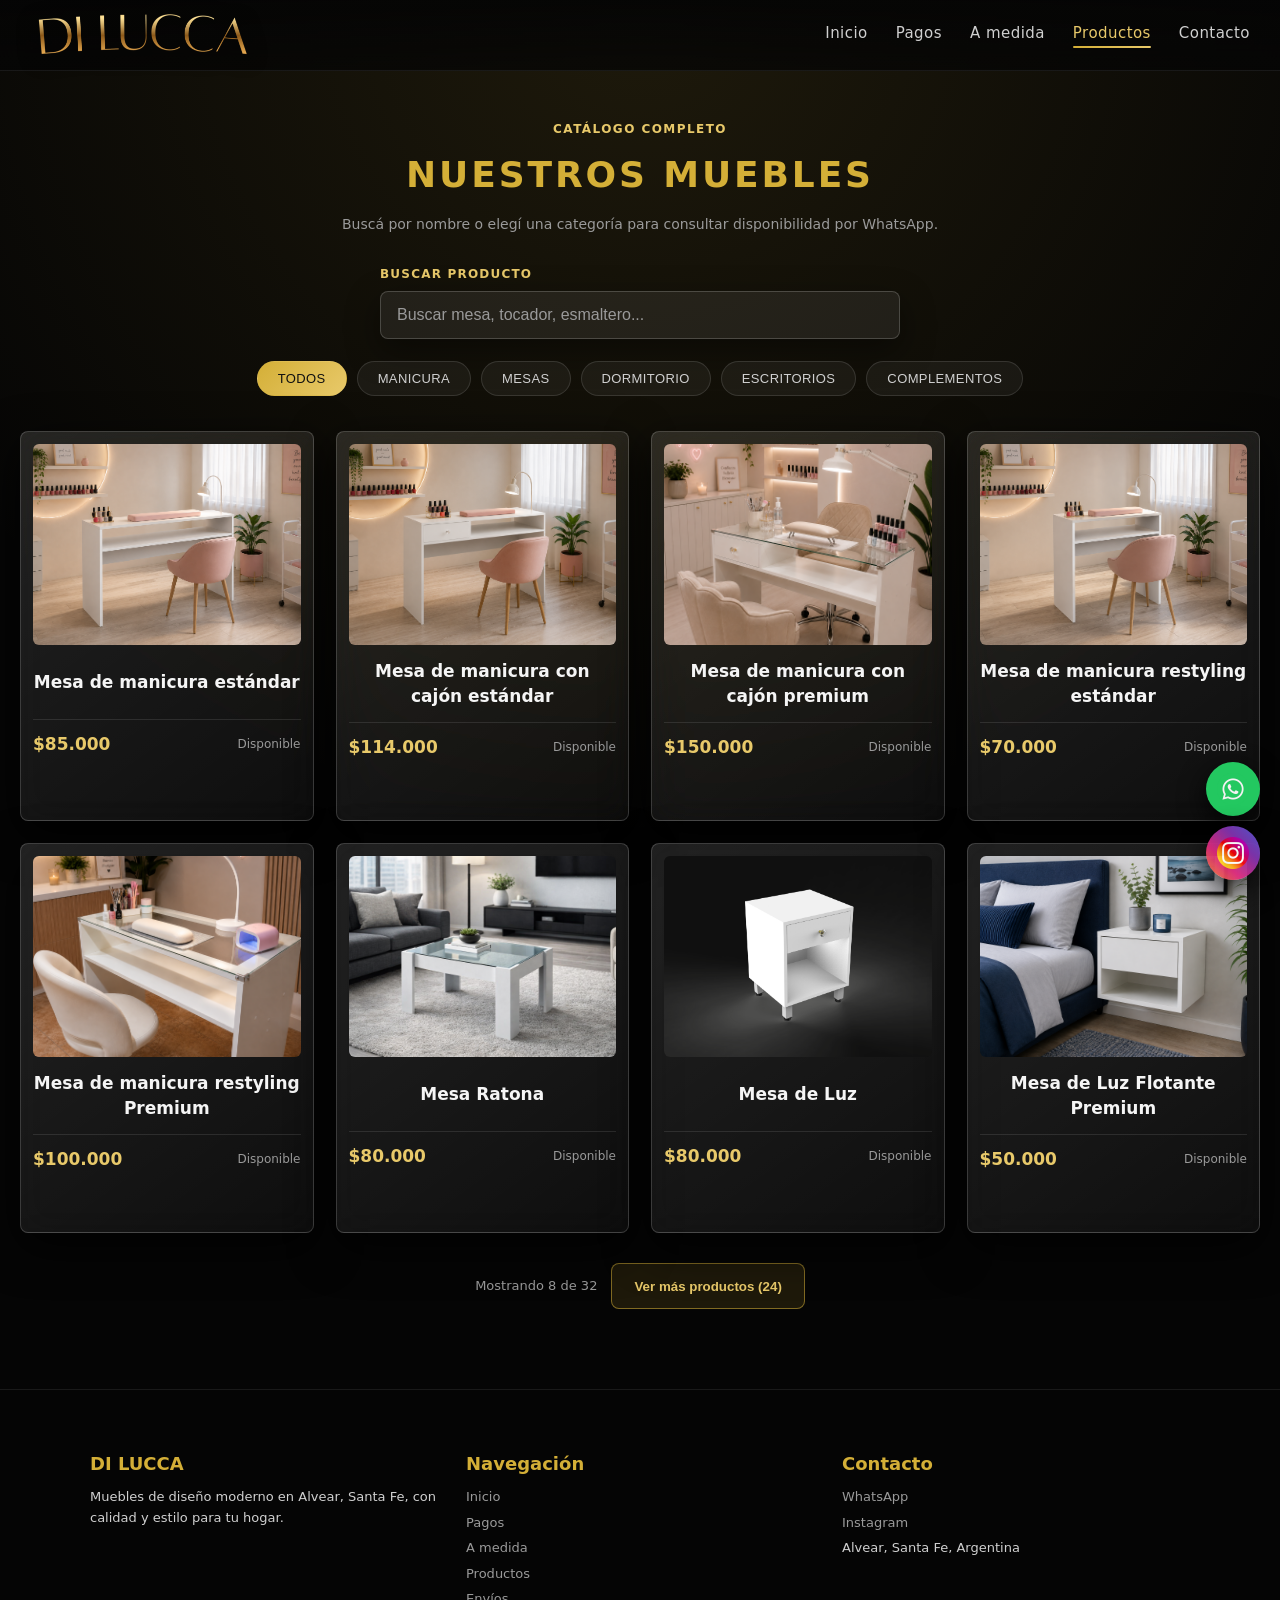
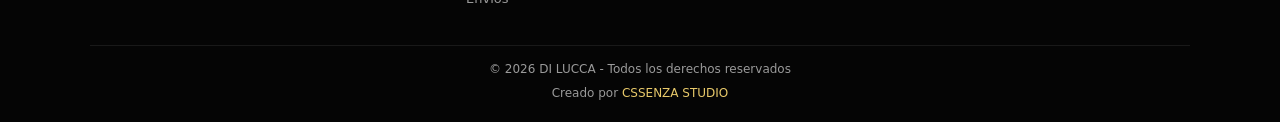
<file: productos.html>
<!DOCTYPE html>
<html lang="es">

<head>
  <meta charset="UTF-8">
  <meta name="viewport" content="width=device-width, initial-scale=1.0">
  <title>Catálogo DI LUCCA | Muebles en Alvear, Santa Fe</title>
  <meta name="description" content="Catálogo de muebles DI LUCCA en Alvear, Santa Fe. Mesas de manicura, tocadores, mesas ratonas, escritorios, complementos y muebles a medida.">
  <meta name="robots" content="index, follow">
  <meta name="author" content="DI LUCCA">
  <meta name="theme-color" content="#050505">
  <meta name="keywords" content="catálogo de muebles, muebles en Alvear, mueblería en Alvear, muebles a medida, mesas de manicura, tocadores, DI LUCCA">
  <link rel="canonical" href="https://mueblesdilucca.com.ar/productos.html">

  <meta property="og:locale" content="es_AR">
  <meta property="og:type" content="website">
  <meta property="og:url" content="https://mueblesdilucca.com.ar/productos.html">
  <meta property="og:site_name" content="DI LUCCA">
  <meta property="og:title" content="Catálogo DI LUCCA | Muebles en Alvear">
  <meta property="og:description" content="Explorá el catálogo de DI LUCCA: muebles de diseño, mesas de manicura, tocadores, escritorios y complementos.">
  <meta property="og:image" content="https://mueblesdilucca.com.ar/img/og-dilucca-v2.jpg">
  <meta property="og:image:secure_url" content="https://mueblesdilucca.com.ar/img/og-dilucca-v2.jpg">
  <meta property="og:image:width" content="1200">
  <meta property="og:image:height" content="630">
  <meta property="og:image:type" content="image/jpeg">

  <meta name="twitter:card" content="summary_large_image">
  <meta name="twitter:title" content="Catálogo DI LUCCA | Muebles en Alvear">
  <meta name="twitter:description" content="Buscá y filtrá muebles DI LUCCA para consultar disponibilidad por WhatsApp.">
  <meta name="twitter:image" content="https://mueblesdilucca.com.ar/img/og-dilucca-v2.jpg">

  <link rel="icon" href="img/logo-header.png" type="image/png">
  <link rel="apple-touch-icon" href="img/logo-header.png">
  <link rel="stylesheet" href="css/estilos-v2.css">
</head>

<body>

  <header class="header">

    <div class="header-left">

      <button class="menu-toggle" id="menuToggle" type="button" aria-label="Abrir menú" aria-expanded="false" aria-controls="menu">
        ☰
      </button>

      <div class="logo">
        <a href="index.html" aria-label="Volver al inicio">
          <img src="img/logo-header.png" alt="Logo DI LUCCA" decoding="async">
        </a>
      </div>

    </div>

    <nav class="menu" id="menu">
      <a href="index.html">Inicio</a>
      <a href="index.html#pagos">Pagos</a>
      <a href="index.html#amedida">A medida</a>
      <a href="productos.html" aria-current="page">Productos</a>
      <a href="index.html#envios">Contacto</a>
    </nav>

  </header>

  <section class="catalogo catalogo-pagina" id="catalogo">

    <span class="section-eyebrow">Catálogo completo</span>
    <h1>Nuestros Muebles</h1>
    <p class="catalogo-sub">Buscá por nombre o elegí una categoría para consultar disponibilidad por WhatsApp.</p>

    <div class="buscador-catalogo">
      <label for="buscarProducto">Buscar producto</label>
      <input type="search" id="buscarProducto" placeholder="Buscar mesa, tocador, esmaltero...">
    </div>

    <div class="filtros">
      <button data-filtro="todos" class="activo">Todos</button>
      <button data-filtro="manicura">Manicura</button>
      <button data-filtro="mesas">Mesas</button>
      <button data-filtro="dormitorio">Dormitorio</button>
      <button data-filtro="escritorios">Escritorios</button>
      <button data-filtro="complementos">Complementos</button>
    </div>

    <div class="productos" id="productos"></div>

    <div class="catalogo-acciones" id="catalogoAcciones">
      <span class="catalogo-cuenta" id="catalogoCuenta"></span>
      <button type="button" class="btn-ver-mas" id="verMasProductos">Ver más productos</button>
    </div>

  </section>

  <div class="modal" id="modalProducto">

    <div class="modal-contenido">

      <button class="cerrar" type="button" aria-label="Cerrar producto">×</button>

      <div class="modal-media">
        <img id="modalImg" alt="Producto" decoding="async">
      </div>

      <div class="modal-header-producto">
        <span class="modal-estado" id="modalEstado"></span>
        <h2 id="modalNombre"></h2>
      </div>

      <div class="modal-datos">
        <p><strong>Material</strong> <span id="modalMaterial"></span></p>
        <p><strong>Precio</strong> <span id="modalPrecio"></span></p>
        <p><strong>Medidas</strong> <span id="modalMedidas"></span></p>
      </div>

      <p id="modalDetalle" class="modal-detalle"></p>

      <button id="btnConsultar">Consultar por WhatsApp</button>

    </div>

  </div>

  <div class="social-float">

    <a href="https://wa.me/5493416930606" target="_blank" class="btn-wsp" aria-label="Abrir WhatsApp">
      <img src="img/whatsapp.png" alt="WhatsApp" decoding="async">
    </a>

    <a href="https://instagram.com/muebles_dilucca" target="_blank" class="btn-ig" aria-label="Abrir Instagram">
      <img src="img/instagram.png" alt="Instagram" decoding="async">
    </a>

  </div>

  <footer class="footer">

    <div class="footer-container">

      <div class="footer-col">
        <h3>DI LUCCA</h3>
        <p>Muebles de diseño moderno en Alvear, Santa Fe, con calidad y estilo para tu hogar.</p>
      </div>

      <div class="footer-col">
        <h4>Navegación</h4>
        <a href="index.html">Inicio</a>
        <a href="index.html#pagos">Pagos</a>
        <a href="index.html#amedida">A medida</a>
        <a href="productos.html">Productos</a>
        <a href="index.html#envios">Envíos</a>
      </div>

      <div class="footer-col">
        <h4>Contacto</h4>
        <a href="https://wa.me/5493416930606" target="_blank">WhatsApp</a>
        <a href="https://instagram.com/muebles_dilucca" target="_blank">Instagram</a>
        <p>Alvear, Santa Fe, Argentina</p>
      </div>

    </div>

    <div class="footer-bottom">

      <p>© 2026 DI LUCCA - Todos los derechos reservados</p>

      <p class="footer-credits">
        Creado por
        <a href="https://www.cssenza.com.ar" target="_blank">
          CSSENZA STUDIO
        </a>
      </p>

    </div>

  </footer>

  <script src="js/script.js"></script>

</body>
</html>
</file>
<file: css/estilos-v2.css>
/* =========================================================
   DI LUCCA - ESTILOS V2 (GLASSMORPHISM OSCURO + DORADO)
   Versión extendida ~1500 líneas aprox
   Guillermo - 2026
========================================================= */

/* ===========================
   1. RESET + BASE
=========================== */

*,
*::before,
*::after{
  margin:0;
  padding:0;
  box-sizing:border-box;
}

html{
  scroll-behavior:smooth;
}

body{
  font-family:"Poppins", system-ui, -apple-system, BlinkMacSystemFont, "Segoe UI", Arial, sans-serif;
  background:#050505;
  color:#f5f5f5;
  overflow-x:hidden;
  line-height:1.5;
}

body.menu-abierto{
  overflow:hidden;
}

/* Variables principales */
:root{
  --bg-main:#050505;
  --bg-alt:#0d0d0d;
  --glass-bg:rgba(255,255,255,0.08);
  --glass-bg-soft:rgba(255,255,255,0.05);
  --glass-border:rgba(255,255,255,0.18);
  --glass-border-soft:rgba(255,255,255,0.12);
  --gold:#d4af37;
  --gold-soft:#e8c96a;
  --gold-strong:#c79b1f;
  --text-main:#f5f5f5;
  --text-soft:#d0d0d0;
  --text-muted:#9a9a9a;
  --danger:#ff4b5c;
  --success:#4cd964;
  --shadow-soft:0 10px 35px rgba(0,0,0,0.45);
  --shadow-strong:0 18px 60px rgba(0,0,0,0.75);
  --radius-lg:20px;
  --radius-md:14px;
  --radius-sm:10px;
  --transition-fast:0.2s ease;
  --transition:0.3s ease;
  --transition-slow:0.45s ease;
}

/* Glass base */
.glass{
  background:var(--glass-bg);
  backdrop-filter:blur(14px) saturate(160%);
  -webkit-backdrop-filter:blur(14px) saturate(160%);
  border:1px solid var(--glass-border);
  box-shadow:var(--shadow-soft);
  border-radius:var(--radius-lg);
}

/* Scrollbar */
::-webkit-scrollbar{
  width:8px;
  height:8px;
}
::-webkit-scrollbar-track{
  background:transparent;
}
::-webkit-scrollbar-thumb{
  background:var(--gold);
  border-radius:10px;
}
::-webkit-scrollbar-thumb:hover{
  background:var(--gold-soft);
}

/* Links */
a{
  color:inherit;
}

/* Imágenes */
img{
  max-width:100%;
  display:block;
}

/* ===========================
   2. LAYOUT GENERAL
=========================== */

section{
  position:relative;
}

/* Contenedor ancho */
.container{
  width:100%;
  max-width:1200px;
  margin:0 auto;
  padding:0 20px;
}

/* ===========================
   3. HEADER
=========================== */

.header{
  position:fixed;
  top:0;
  left:0;
  width:100%;
  padding:14px 30px;
  z-index:1000;

  display:flex;
  justify-content:space-between;
  align-items:center;

  background:linear-gradient(
    to bottom,
    rgba(5,5,5,0.95),
    rgba(5,5,5,0.75)
  );
  backdrop-filter:blur(14px);
  -webkit-backdrop-filter:blur(14px);
  border-bottom:1px solid rgba(255,255,255,0.08);
}

.header-left{
  display:flex;
  align-items:center;
  gap:40px;
}

.logo img{
  height:42px;
  filter:drop-shadow(0 4px 10px rgba(0,0,0,0.7));
}

/* Menú principal */
.menu{
  display:flex;
  gap:28px;
  align-items:center;
}

.menu a{
  color:var(--text-soft);
  text-decoration:none;
  font-weight:500;
  font-size:15px;
  letter-spacing:0.03em;
  position:relative;
  padding-bottom:4px;
  transition:color var(--transition), transform var(--transition-fast);
}

.menu a::after{
  content:"";
  position:absolute;
  left:0;
  bottom:0;
  width:0;
  height:2px;
  background:linear-gradient(90deg,var(--gold),var(--gold-soft));
  border-radius:999px;
  transition:width var(--transition);
}

.menu a:hover{
  color:var(--text-main);
  transform:translateY(-1px);
}

.menu a:hover::after{
  width:100%;
}

.menu a[aria-current="page"]{
  color:var(--gold-soft);
}

.menu a[aria-current="page"]::after{
  width:100%;
}

/* Botón hamburguesa */
.menu-toggle{
  display:none;
  font-size:30px;
  color:var(--gold);
  cursor:pointer;
  background:transparent;
  border:0;
  line-height:1;
  padding:4px;
  border-radius:8px;
  transition:background var(--transition-fast), color var(--transition-fast);
}

.menu-toggle:hover,
.menu-toggle:focus-visible{
  background:rgba(212,175,55,0.12);
  outline:none;
}

/* ===========================
   4. HERO
=========================== */

.hero{
  min-height:82svh;
  display:flex;
  justify-content:flex-start;
  align-items:center;
  text-align:left;
  padding:128px 24px 72px;
  overflow:hidden;
  isolation:isolate;

  background:
    linear-gradient(90deg, rgba(5,5,5,0.94) 0%, rgba(5,5,5,0.76) 48%, rgba(5,5,5,0.34) 100%),
    linear-gradient(180deg, rgba(5,5,5,0.1) 0%, #050505 100%),
    url("../img/fondo.jpg");
  background-size:cover;
  background-position:center 42%;
}

.hero-contenido{
  position:relative;
  z-index:1;
  width:min(1120px,100%);
  max-width:1120px;
  margin:0 auto;
  padding:0;
}

.hero-contenido::before{
  display:none;
}

.hero-contenido::after{
  display:none;
}

.hero-logo{
  width:210px;
  margin:0 0 22px;
  filter:drop-shadow(0 12px 30px rgba(0,0,0,0.75));
}

.hero-eyebrow{
  display:inline-flex;
  align-items:center;
  color:var(--gold-soft);
  font-size:13px;
  font-weight:700;
  text-transform:uppercase;
  letter-spacing:0.12em;
  margin-bottom:12px;
}

.hero h1{
  max-width:760px;
  font-size:clamp(38px, 7vw, 76px);
  line-height:0.98;
  color:var(--gold);
  margin-bottom:18px;
  letter-spacing:0.04em;
  text-transform:uppercase;
}

.hero p{
  max-width:610px;
  font-size:18px;
  color:var(--text-soft);
  margin-bottom:0;
}

/* Subtexto */
.hero-sub{
  font-size:13px;
  color:var(--text-muted);
  margin-bottom:10px;
}

/* Botones hero */
.hero-botones{
  display:flex;
  flex-wrap:wrap;
  justify-content:flex-start;
  gap:14px;
  margin-top:28px;
}

.btn-ver,
.btn-envio,
.btn-whatsapp{
  display:inline-flex;
  align-items:center;
  justify-content:center;
  gap:8px;
  min-height:48px;
  padding:13px 28px;
  border-radius:8px;
  font-weight:600;
  text-decoration:none;
  font-size:14px;
  cursor:pointer;
  transition:background var(--transition), color var(--transition), transform var(--transition-fast), box-shadow var(--transition);
  border:none;
}

/* botón principal */
.btn-ver{
  background:linear-gradient(135deg,var(--gold),var(--gold-soft));
  color:#111;
  box-shadow:0 10px 30px rgba(0,0,0,0.7);
}

.btn-ver:hover{
  transform:translateY(-2px);
  box-shadow:0 14px 40px rgba(0,0,0,0.85);
}

/* botón secundario */
.btn-envio{
  background:transparent;
  color:var(--gold);
  border:1px solid rgba(212,175,55,0.7);
}

.btn-envio:hover{
  background:rgba(212,175,55,0.12);
  transform:translateY(-2px);
}

.btn-whatsapp{
  background:rgba(37,211,102,0.14);
  color:#e9fff1;
  border:1px solid rgba(37,211,102,0.62);
}

.btn-whatsapp:hover{
  background:rgba(37,211,102,0.22);
  transform:translateY(-2px);
}

.hero-datos{
  display:grid;
  grid-template-columns:repeat(3,minmax(0,1fr));
  gap:12px;
  max-width:720px;
  margin-top:34px;
}

.hero-datos div{
  padding:14px 16px;
  border-radius:8px;
  background:rgba(255,255,255,0.07);
  border:1px solid rgba(255,255,255,0.14);
  backdrop-filter:blur(12px);
  -webkit-backdrop-filter:blur(12px);
}

.hero-datos strong,
.hero-datos span{
  display:block;
}

.hero-datos strong{
  color:var(--gold-soft);
  font-size:14px;
  margin-bottom:3px;
}

.hero-datos span{
  color:var(--text-soft);
  font-size:12px;
}

/* ===========================
   5. PROMO PILL
=========================== */

.promo-pill{
  position:fixed;
  top:80px;
  left:50%;
  transform:translateX(-50%);
  padding:10px 22px;
  border-radius:999px;
  display:flex;
  align-items:center;
  gap:12px;
  z-index:1200;

  background:rgba(212,175,55,0.16);
  backdrop-filter:blur(16px);
  -webkit-backdrop-filter:blur(16px);
  border:1px solid rgba(212,175,55,0.6);
  color:var(--gold-soft);
  box-shadow:0 10px 30px rgba(0,0,0,0.7);
  max-width:90%;
  animation:promoPulse 2.8s ease-in-out infinite;
}

.promo-pill p{
  margin:0;
  font-size:13px;
  color:#f7f3e8;
}

.cerrar-promo{
  cursor:pointer;
  font-size:16px;
  font-weight:bold;
  color:#f7f3e8;
}

/* ===========================
   6. FORMAS DE PAGO
=========================== */

.pagos{
  padding:72px 20px;
  background:
    linear-gradient(180deg, #050505 0%, #080808 100%),
    radial-gradient(circle at top right, rgba(212,175,55,0.13), transparent 48%);
}

.pagos-header{
  max-width:720px;
  margin:0 auto 28px;
  text-align:center;
}

.pagos-header h2{
  color:var(--gold);
  font-size:32px;
  line-height:1.16;
  margin-bottom:10px;
  text-transform:uppercase;
  letter-spacing:0.06em;
}

.pagos-header p{
  color:var(--text-soft);
  font-size:15px;
}

.pagos-grid{
  max-width:1100px;
  margin:0 auto;
  display:grid;
  grid-template-columns:repeat(3,minmax(0,1fr));
  gap:16px;
}

.pago-card{
  min-height:170px;
  padding:22px 20px;
  border-radius:8px;
  background:linear-gradient(145deg, rgba(255,255,255,0.1), rgba(255,255,255,0.04));
  border:1px solid rgba(255,255,255,0.15);
  box-shadow:var(--shadow-soft);
}

.pago-card span{
  display:inline-flex;
  color:var(--gold-soft);
  font-size:12px;
  font-weight:800;
  letter-spacing:0.12em;
  margin-bottom:16px;
}

.pago-card h3{
  color:var(--text-main);
  font-size:19px;
  margin-bottom:8px;
}

.pago-card p{
  color:var(--text-soft);
  font-size:14px;
  line-height:1.55;
}

/* ===========================
   7. TRABAJOS A MEDIDA
=========================== */

.amedida{
  padding:88px 20px;
  background:
    radial-gradient(circle at bottom left, rgba(212,175,55,0.12), transparent 48%),
    #050505;
}

.amedida-container{
  max-width:1100px;
  margin:0 auto;
  display:grid;
  grid-template-columns:minmax(0,1fr) minmax(320px,0.85fr);
  gap:28px;
  align-items:center;
}

.amedida-texto h2{
  color:var(--gold);
  font-size:34px;
  line-height:1.14;
  text-transform:uppercase;
  letter-spacing:0.06em;
  margin-bottom:14px;
}

.amedida-texto p{
  color:var(--text-soft);
  font-size:15px;
  max-width:620px;
  margin-bottom:18px;
}

.amedida-lista{
  display:grid;
  gap:10px;
  margin-bottom:22px;
}

.amedida-lista span{
  display:flex;
  align-items:center;
  min-height:42px;
  padding:10px 14px;
  border-radius:8px;
  background:rgba(255,255,255,0.06);
  border:1px solid rgba(255,255,255,0.12);
  color:var(--text-soft);
  font-size:14px;
}

.amedida-lista span::before{
  content:"";
  width:8px;
  height:8px;
  flex:0 0 auto;
  margin-right:10px;
  border-radius:50%;
  background:var(--gold-soft);
}

.amedida-btn{
  min-height:48px;
  display:inline-flex;
  align-items:center;
  justify-content:center;
  padding:13px 24px;
  border-radius:8px;
  text-decoration:none;
  font-weight:700;
  color:#111;
  background:linear-gradient(135deg,var(--gold),var(--gold-soft));
  box-shadow:0 12px 34px rgba(0,0,0,0.55);
  transition:transform var(--transition-fast), box-shadow var(--transition-fast);
}

.amedida-btn:hover{
  transform:translateY(-2px);
  box-shadow:0 16px 42px rgba(0,0,0,0.72);
}

.amedida-media{
  overflow:hidden;
  border-radius:8px;
  border:1px solid rgba(255,255,255,0.15);
  box-shadow:var(--shadow-strong);
  background:#111;
}

.amedida-media img{
  width:100%;
  aspect-ratio:4/5;
  object-fit:cover;
  object-position:center;
}

.catalogo-cta{
  padding:78px 20px;
  text-align:center;
  background:
    radial-gradient(circle at top, rgba(212,175,55,0.12), transparent 52%),
    linear-gradient(180deg, #050505 0%, #080808 100%);
}

.catalogo-cta h2{
  color:var(--gold);
  font-size:30px;
  line-height:1.16;
  margin:6px 0 12px;
  letter-spacing:0.06em;
  text-transform:uppercase;
}

.catalogo-cta p{
  max-width:640px;
  margin:0 auto 24px;
  color:var(--text-soft);
  font-size:15px;
  line-height:1.6;
}

.catalogo-cta-btn{
  min-height:48px;
  display:inline-flex;
  align-items:center;
  justify-content:center;
  padding:13px 24px;
  border-radius:8px;
  text-decoration:none;
  font-weight:700;
  color:#111;
  background:linear-gradient(135deg,var(--gold),var(--gold-soft));
  box-shadow:0 12px 34px rgba(0,0,0,0.55);
  transition:transform var(--transition-fast), box-shadow var(--transition-fast);
}

.catalogo-cta-btn:hover{
  transform:translateY(-2px);
  box-shadow:0 16px 42px rgba(0,0,0,0.72);
}

/* ===========================
   6. CATALOGO
=========================== */

.catalogo{
  padding:120px 20px 80px;
  background:radial-gradient(circle at top, rgba(212,175,55,0.12), transparent 55%), #050505;
}

.catalogo .container{
  max-width:1150px;
}

.catalogo h2{
  text-align:center;
  color:var(--gold);
  font-size:34px;
  margin-bottom:12px;
  letter-spacing:0.08em;
  text-transform:uppercase;
}

.catalogo h1{
  text-align:center;
  color:var(--gold);
  font-size:36px;
  margin-bottom:12px;
  letter-spacing:0.08em;
  text-transform:uppercase;
}

.catalogo-pagina{
  min-height:72vh;
}

.catalogo-pagina .section-eyebrow{
  display:flex;
  justify-content:center;
  width:max-content;
  max-width:100%;
  margin-left:auto;
  margin-right:auto;
}

.catalogo-sub{
  text-align:center;
  color:var(--text-muted);
  font-size:14px;
  margin-bottom:30px;
}

.buscador-catalogo{
  max-width:520px;
  margin:0 auto 22px;
}

.buscador-catalogo label{
  display:block;
  color:var(--gold-soft);
  font-size:12px;
  font-weight:700;
  text-transform:uppercase;
  letter-spacing:0.1em;
  margin-bottom:8px;
}

#buscarProducto{
  width:100%;
  min-height:48px;
  padding:0 16px;
  border-radius:8px;
  border:1px solid rgba(255,255,255,0.18);
  background:rgba(255,255,255,0.07);
  color:var(--text-main);
  outline:none;
  box-shadow:0 12px 34px rgba(0,0,0,0.45);
}

#buscarProducto::placeholder{
  color:var(--text-muted);
}

#buscarProducto:focus{
  border-color:rgba(212,175,55,0.8);
  box-shadow:0 0 0 3px rgba(212,175,55,0.16), 0 12px 34px rgba(0,0,0,0.45);
}

/* filtros */
.filtros{
  text-align:center;
  margin-bottom:35px;
  display:flex;
  flex-wrap:wrap;
  justify-content:center;
  gap:10px;
}

.filtros button{
  background:var(--glass-bg-soft);
  border:1px solid var(--glass-border-soft);
  color:var(--text-soft);
  padding:9px 20px;
  border-radius:999px;
  cursor:pointer;
  font-size:13px;
  font-weight:500;
  letter-spacing:0.03em;
  text-transform:uppercase;
  transition:var(--transition);
}

.filtros button:hover{
  background:rgba(212,175,55,0.18);
  color:var(--gold-soft);
  border-color:rgba(212,175,55,0.7);
}

.filtros button.activo{
  background:linear-gradient(135deg,var(--gold),var(--gold-soft));
  color:#111;
  border-color:transparent;
}

/* grid productos */
.productos{
  display:grid;
  grid-template-columns:repeat(auto-fit,minmax(260px,1fr));
  gap:22px;
}

.catalogo-acciones{
  display:flex;
  align-items:center;
  justify-content:center;
  flex-wrap:wrap;
  gap:14px;
  margin-top:30px;
}

.catalogo-cuenta{
  color:var(--text-muted);
  font-size:13px;
}

.btn-ver-mas{
  min-height:46px;
  padding:0 22px;
  border-radius:8px;
  border:1px solid rgba(212,175,55,0.55);
  background:rgba(212,175,55,0.12);
  color:var(--gold-soft);
  font-weight:700;
  cursor:pointer;
  transition:var(--transition);
}

.btn-ver-mas:hover{
  transform:translateY(-2px);
  background:linear-gradient(135deg,var(--gold),var(--gold-soft));
  color:#111;
  border-color:transparent;
  box-shadow:0 14px 34px rgba(0,0,0,0.55);
}

.btn-ver-mas[hidden]{
  display:none;
}

.sin-resultados{
  grid-column:1/-1;
  padding:34px 20px;
  border-radius:8px;
  text-align:center;
  background:rgba(255,255,255,0.06);
  border:1px solid rgba(255,255,255,0.12);
  color:var(--text-soft);
}

.sin-resultados strong{
  display:block;
  color:var(--gold-soft);
  font-size:18px;
  margin-bottom:6px;
}

/* tarjeta producto */
.producto{
  position:relative;
  padding:12px;
  border-radius:8px;
  cursor:pointer;
  overflow:hidden;
  min-height:390px;

  background:linear-gradient(
    145deg,
    rgba(255,255,255,0.12),
    rgba(255,255,255,0.04)
  );
  backdrop-filter:blur(16px) saturate(180%);
  -webkit-backdrop-filter:blur(16px) saturate(180%);
  border:1px solid rgba(255,255,255,0.18);
  box-shadow:0 14px 45px rgba(0,0,0,0.8);
  transition:transform var(--transition), box-shadow var(--transition), border-color var(--transition);
}

/* brillo diagonal */
.producto::before{
  content:"";
  position:absolute;
  top:-40%;
  left:-40%;
  width:80%;
  height:80%;
  background:radial-gradient(circle, rgba(255,255,255,0.25), transparent 60%);
  opacity:0;
  transform:translate3d(0,0,0);
  transition:opacity var(--transition-slow);
  pointer-events:none;
}

.producto:hover::before{
  opacity:0.5;
}

.producto:hover{
  transform:translateY(-6px);
  box-shadow:0 20px 60px rgba(0,0,0,0.9);
  border-color:rgba(212,175,55,0.7);
}

.producto-media{
  width:100%;
  aspect-ratio:4/3;
  display:flex;
  align-items:center;
  justify-content:center;
  border-radius:6px;
  margin-bottom:14px;
  overflow:hidden;
  background:#101010;
}

.producto img{
  width:100%;
  height:100%;
  object-fit:cover;
  object-position:center;
  background:transparent;
}

.producto-info{
  display:flex;
  flex-direction:column;
  min-height:98px;
}

.producto h3{
  flex:1;
  display:flex;
  align-items:center;
  justify-content:center;
  min-height:48px;
  font-size:17px;
  color:var(--text-main);
  margin-bottom:12px;
  text-align:center;
}

.producto p{
  text-align:center;
  color:var(--gold-soft);
  font-weight:600;
  margin-bottom:4px;
}

.producto-meta{
  display:flex;
  align-items:center;
  justify-content:space-between;
  gap:10px;
  padding-top:12px;
  border-top:1px solid rgba(255,255,255,0.1);
}

.producto-meta strong{
  color:var(--gold-soft);
  font-size:17px;
}

.producto-estado{
  color:var(--text-muted);
  font-size:12px;
  text-align:right;
}

/* ===========================
   7. MODAL PRODUCTO
=========================== */

.modal{
  display:none;
  position:fixed;
  inset:0;
  background:rgba(0,0,0,0.78);
  z-index:2000;
  justify-content:center;
  align-items:center;
  padding:20px;
}

.modal-contenido{
  width:100%;
  max-width:680px;
  max-height:92vh;
  padding:18px;
  border-radius:8px;
  position:relative;
  overflow-y:auto;

  background:linear-gradient(
    145deg,
    rgba(255,255,255,0.16),
    rgba(255,255,255,0.05)
  );
  backdrop-filter:blur(20px) saturate(190%);
  -webkit-backdrop-filter:blur(20px) saturate(190%);
  border:1px solid rgba(255,255,255,0.22);
  box-shadow:0 20px 70px rgba(0,0,0,0.9);
}

/* borde interno */
.modal-contenido::after{
  content:"";
  position:absolute;
  inset:0;
  border-radius:inherit;
  border:1px solid rgba(255,255,255,0.08);
  pointer-events:none;
}

.modal-media{
  position:relative;
  margin-bottom:16px;
}

.modal-media img{
  width:100%;
  height:330px;
  object-fit:cover;
  object-position:center;
  border-radius:6px;
  background:#111;
}

.cerrar{
  position:absolute;
  top:26px;
  right:26px;
  width:38px;
  height:38px;
  display:flex;
  align-items:center;
  justify-content:center;
  border:1px solid rgba(255,255,255,0.26);
  border-radius:8px;
  background:rgba(0,0,0,0.55);
  font-size:26px;
  line-height:1;
  cursor:pointer;
  color:#f5f5f5;
  text-shadow:0 0 8px rgba(0,0,0,0.8);
  transition:transform var(--transition-fast), color var(--transition-fast);
  z-index:2;
}

.cerrar:hover{
  transform:scale(1.1);
  color:var(--gold-soft);
}

.modal-header-producto{
  display:flex;
  align-items:flex-start;
  justify-content:space-between;
  gap:14px;
  margin-bottom:14px;
}

.modal h2{
  flex:1;
  font-size:24px;
  line-height:1.15;
  color:var(--gold);
  margin-bottom:0;
}

.modal-estado{
  flex:0 0 auto;
  padding:7px 10px;
  border-radius:8px;
  font-size:12px;
  font-weight:700;
  text-transform:uppercase;
  letter-spacing:0.06em;
  color:#111;
  background:var(--gold-soft);
}

.modal-estado.disponible{
  background:#48d97a;
}

.modal-estado.consultar{
  background:var(--gold-soft);
}

.modal-datos{
  display:grid;
  grid-template-columns:repeat(3,minmax(0,1fr));
  gap:10px;
  margin-bottom:14px;
}

.modal-datos p{
  padding:12px;
  border-radius:8px;
  background:rgba(0,0,0,0.35);
  border:1px solid rgba(255,255,255,0.12);
}

.modal p{
  font-size:14px;
  color:var(--text-soft);
  margin-bottom:4px;
}

.modal strong{
  display:block;
  color:var(--gold-soft);
  margin-bottom:4px;
}

.modal-detalle{
  padding:12px 0 2px;
  line-height:1.55;
}

/* botón consultar */
#btnConsultar{
  margin-top:18px;
  background:linear-gradient(135deg,var(--gold),var(--gold-soft));
  color:#111;
  border:none;
  padding:13px 20px;
  border-radius:8px;
  font-weight:600;
  cursor:pointer;
  width:100%;
  box-shadow:0 10px 30px rgba(0,0,0,0.8);
  transition:var(--transition);
}

#btnConsultar:hover{
  transform:translateY(-2px);
  box-shadow:0 14px 40px rgba(0,0,0,0.9);
}

/* ===========================
   8. RESEÑAS
=========================== */

.reseñas{
  padding:80px 20px;
  background:radial-gradient(circle at top, rgba(232,201,106,0.12), transparent 55%), #050505;
}

.reseñas .container{
  max-width:1100px;
}

.reseñas h2{
  text-align:center;
  color:var(--gold);
  font-size:28px;
  margin-bottom:10px;
  letter-spacing:0.06em;
  text-transform:uppercase;
}

.reseñas-sub{
  text-align:center;
  color:var(--text-muted);
  font-size:13px;
  margin-bottom:25px;
}

.reseñas-container{
  max-width:1180px;
  min-height:250px;
  margin:0 auto;
  display:grid;
  grid-template-columns:repeat(5,minmax(0,1fr));
  gap:16px;
  overflow:visible;
}

.reseña{
  --card-offset:0px;
  --card-scale:1;
  min-width:0;
  min-height:240px;
  padding:22px 18px;
  border-radius:8px;
  display:flex;
  flex-direction:column;
  justify-content:space-between;
  position:relative;

  background:linear-gradient(145deg, rgba(255,255,255,0.12), rgba(255,255,255,0.04));
  backdrop-filter:blur(14px);
  -webkit-backdrop-filter:blur(14px);
  border:1px solid var(--glass-border);
  box-shadow:0 16px 44px rgba(0,0,0,0.58);
  opacity:1;
  transform:translateY(var(--card-offset)) scale(var(--card-scale));
  animation:reseñaEntrada 0.62s ease both;
  animation-delay:var(--delay, 0ms);
  transition:opacity 0.36s ease, transform 0.36s ease, border-color var(--transition), box-shadow var(--transition);
}

.reseñas-saliendo .reseña{
  opacity:0;
  transform:translateY(14px) scale(0.98);
}

.reseña::after{
  content:"";
  position:absolute;
  inset:1px;
  border-radius:inherit;
  border:1px solid rgba(255,255,255,0.06);
  pointer-events:none;
}

.reseña-destacada{
  --card-offset:-4px;
  --card-scale:1.03;
  border-color:rgba(212,175,55,0.68);
  box-shadow:0 20px 58px rgba(0,0,0,0.78), 0 0 28px rgba(212,175,55,0.12);
}

.reseña-estrellas{
  color:var(--gold-soft);
  font-size:14px;
  letter-spacing:0.12em;
  margin-bottom:14px;
}

.reseña h3{
  color:var(--gold-soft);
  margin-bottom:6px;
  font-size:16px;
}

.reseña p{
  color:var(--text-soft);
  font-size:14px;
  line-height:1.6;
  margin-bottom:18px;
}

.reseña span{
  display:block;
  margin-top:8px;
  font-size:12px;
  color:var(--text-muted);
}

@keyframes reseñaEntrada{
  from{
    opacity:0;
    transform:translateY(calc(var(--card-offset, 0px) + 18px)) scale(0.97);
  }
  to{
    opacity:1;
    transform:translateY(var(--card-offset, 0px)) scale(var(--card-scale, 1));
  }
}

/* ===========================
   9. NOSOTROS
=========================== */

.nosotros{
  padding:90px 20px;
  background:#050505;
}

.nosotros .container{
  max-width:1150px;
}

.nosotros-container{
  display:flex;
  align-items:flex-start;
  gap:40px;
}

.nosotros-texto{
  flex:1;
}

.nosotros-texto h2{
  color:var(--gold);
  font-size:30px;
  margin-bottom:16px;
  letter-spacing:0.06em;
  text-transform:uppercase;
}

.nosotros-texto p{
  color:var(--text-soft);
  margin-bottom:12px;
  font-size:14px;
}

.nosotros-texto strong{
  color:var(--gold-soft);
}

/* lista de ventajas */
.nosotros-beneficios{
  margin-top:10px;
  padding:12px 14px;
  border-radius:14px;
  background:var(--glass-bg-soft);
  border:1px solid var(--glass-border-soft);
  color:var(--gold-soft);
  font-size:13px;
}

/* videos */
.nosotros-img{
  flex:1;
  display:grid;
  grid-template-columns:1fr 1fr;
  gap:14px;
}

.video-nosotros{
  width:100%;
  aspect-ratio:3/4;
  object-fit:cover;
  border-radius:18px;
  box-shadow:0 14px 40px rgba(0,0,0,0.8);
}

/* ===========================
   10. ENVÍOS
=========================== */

.contacto-envios{
  padding:90px 20px 70px;
  background:
    radial-gradient(circle at top left, rgba(37,211,102,0.09), transparent 46%),
    radial-gradient(circle at top right, rgba(212,175,55,0.12), transparent 45%),
    #050505;
}

.contacto-header{
  max-width:760px;
  margin:0 auto 30px;
  text-align:center;
}

.section-eyebrow,
.contacto-card-label{
  display:inline-flex;
  color:var(--gold-soft);
  font-size:12px;
  font-weight:700;
  text-transform:uppercase;
  letter-spacing:0.12em;
  margin-bottom:10px;
}

.contacto-header h2{
  color:var(--gold);
  font-size:34px;
  line-height:1.15;
  margin-bottom:10px;
  text-transform:uppercase;
  letter-spacing:0.06em;
}

.contacto-header p{
  color:var(--text-soft);
  font-size:15px;
}

.contacto-grid{
  max-width:1100px;
  margin:0 auto;
  display:grid;
  grid-template-columns:repeat(2,minmax(0,1fr));
  gap:18px;
  align-items:stretch;
}

.envios{
  max-width:none;
  margin:0;
  padding:24px 22px;
  border-radius:8px;

  background:var(--glass-bg);
  backdrop-filter:blur(16px);
  -webkit-backdrop-filter:blur(16px);
  border:1px solid var(--glass-border);
  box-shadow:var(--shadow-soft);
  text-align:left;
  height:100%;
}

.envios h3,
.contacto-card h3{
  color:var(--gold);
  margin-bottom:12px;
  font-size:20px;
}

.envios-ayuda,
.contacto-card p{
  color:var(--text-soft);
  font-size:14px;
  margin-bottom:16px;
}

.contacto-card{
  padding:24px 22px;
  border-radius:8px;
  background:var(--glass-bg);
  backdrop-filter:blur(16px);
  -webkit-backdrop-filter:blur(16px);
  border:1px solid var(--glass-border);
  box-shadow:var(--shadow-soft);
  height:100%;
}

#direccionCliente{
  width:100%;
  padding:12px;
  border-radius:8px;
  border:1px solid rgba(255,255,255,0.25);
  background:rgba(255,255,255,0.08);
  color:var(--text-main);
  margin-bottom:12px;
  font-size:14px;
}

#direccionCliente::placeholder{
  color:var(--text-muted);
}

#direccionCliente:focus{
  outline:none;
  border-color:var(--gold-soft);
}

#calcularEnvio{
  width:100%;
  padding:13px;
  border-radius:8px;
  background:linear-gradient(135deg,var(--gold),var(--gold-soft));
  color:#111;
  font-weight:600;
  border:none;
  cursor:pointer;
  transition:var(--transition);
  box-shadow:0 10px 30px rgba(0,0,0,0.8);
}

#calcularEnvio:hover{
  transform:translateY(-2px);
  box-shadow:0 14px 40px rgba(0,0,0,0.9);
}

#resultadoEnvio{
  margin-top:12px;
  font-size:13px;
  color:var(--text-soft);
}

.resultado-error{
  color:#ff7b86;
}

.resultado-link{
  color:var(--gold-soft);
  text-decoration:none;
  font-weight:700;
}

.contacto-actions{
  display:grid;
  grid-template-columns:repeat(2,minmax(0,1fr));
  gap:10px;
  margin:18px 0;
}

.contacto-btn{
  min-height:46px;
  display:inline-flex;
  align-items:center;
  justify-content:center;
  border-radius:8px;
  text-decoration:none;
  font-weight:700;
  font-size:14px;
  transition:transform var(--transition-fast), box-shadow var(--transition-fast), border-color var(--transition-fast);
}

.contacto-btn:hover{
  transform:translateY(-2px);
}

.contacto-btn-wsp{
  color:#06160d;
  background:#25D366;
  box-shadow:0 10px 28px rgba(37,211,102,0.18);
}

.contacto-btn-ig{
  color:#fff;
  background:linear-gradient(45deg,#f58529,#dd2a7b,#8134af,#515bd4);
  box-shadow:0 10px 28px rgba(221,42,123,0.18);
}

.contacto-datos{
  display:grid;
  gap:8px;
  margin-top:18px;
  padding-top:16px;
  border-top:1px solid rgba(255,255,255,0.12);
}

.contacto-datos span{
  color:var(--text-muted);
  font-size:13px;
}

/* resultado bonito */
.resultado-box{
  margin-top:10px;
  padding:12px 14px;
  border-radius:8px;
  background:rgba(0,0,0,0.55);
  border:1px solid rgba(255,255,255,0.18);
}

.fila{
  display:flex;
  justify-content:space-between;
  margin-bottom:6px;
  color:var(--text-soft);
  font-size:13px;
}

.fila:last-child{
  margin-bottom:0;
}

.precio{
  color:var(--gold-soft);
  font-size:16px;
}

/* ===========================
   11. MAPA
=========================== */

.mapa{
  max-width:1100px;
  margin:24px auto 0;
  border-radius:8px;
  overflow:hidden;
  position:relative;

  background:var(--glass-bg);
  backdrop-filter:blur(16px);
  -webkit-backdrop-filter:blur(16px);
  border:1px solid var(--glass-border);
  box-shadow:var(--shadow-strong);
  transition:transform var(--transition), box-shadow var(--transition);
}

.mapa:hover{
  transform:translateY(-6px);
  box-shadow:0 24px 70px rgba(0,0,0,0.95);
}

#mapaGoogle{
  display:block;
  width:100%;
  height:380px;
  border:0;
  filter:brightness(0.9) contrast(1.1) saturate(0.9);
}

/* botón cómo llegar */
.btn-mapa{
  position:absolute;
  bottom:16px;
  left:50%;
  transform:translateX(-50%);
  background:linear-gradient(135deg,var(--gold),var(--gold-soft));
  color:#111;
  padding:11px 22px;
  border-radius:999px;
  text-decoration:none;
  font-weight:600;
  font-size:13px;
  box-shadow:0 10px 30px rgba(0,0,0,0.9);
  transition:var(--transition);
}

.btn-mapa:hover{
  transform:translateX(-50%) translateY(-2px);
  box-shadow:0 14px 40px rgba(0,0,0,0.95);
}

/* ===========================
   12. BOTONES SOCIALES FLOTANTES
=========================== */

.social-float{
  position:fixed;
  bottom:20px;
  right:20px;
  display:flex;
  flex-direction:column;
  gap:10px;
  z-index:2500;
}

.social-float a{
  width:54px;
  height:54px;
  border-radius:50%;
  display:flex;
  align-items:center;
  justify-content:center;
  box-shadow:0 10px 30px rgba(0,0,0,0.9);
  transition:transform var(--transition-fast), box-shadow var(--transition-fast), opacity var(--transition-fast);
  opacity:0.95;
}

.social-float a:hover{
  transform:translateY(-3px) scale(1.03);
  box-shadow:0 14px 40px rgba(0,0,0,1);
  opacity:1;
}

.btn-wsp{
  background:#25D366;
  animation:wspPulse 2.6s infinite;
}

.btn-ig{
  background:linear-gradient(45deg,#f58529,#dd2a7b,#8134af,#515bd4);
}

.social-float img{
  width:32px;
  height:32px;
  object-fit:contain;
}

/* ===========================
   13. FOOTER
=========================== */

.footer{
  background:#050505;
  padding:60px 20px 20px;
  border-top:1px solid rgba(255,255,255,0.08);
}

.footer-container{
  max-width:1100px;
  margin:0 auto;
  display:grid;
  grid-template-columns:repeat(auto-fit,minmax(220px,1fr));
  gap:28px;
}

.footer-col h3,
.footer-col h4{
  color:var(--gold);
  margin-bottom:10px;
  font-size:18px;
}

.footer-col p{
  color:var(--text-soft);
  font-size:13px;
  line-height:1.6;
}

.footer-col a{
  display:block;
  color:var(--text-muted);
  text-decoration:none;
  margin-bottom:6px;
  font-size:13px;
  transition:color var(--transition-fast), transform var(--transition-fast);
}

.footer-col a:hover{
  color:var(--gold-soft);
  transform:translateX(2px);
}

.footer-bottom{
  max-width:1100px;
  margin:30px auto 0;
  padding-top:14px;
  border-top:1px solid rgba(255,255,255,0.08);
  text-align:center;
  color:var(--text-muted);
  font-size:12px;
}

.footer-credits{
  margin-top:6px;
  font-size:12px;
  color:var(--text-muted);
}

.footer-credits a{
  color:var(--gold-soft);
  text-decoration:none;
  font-weight:500;
}

.footer-credits a:hover{
  text-decoration:underline;
}

/* ===========================
   14. ANIMACIONES SCROLL (animar)
=========================== */

.animar{
  opacity:0;
  transform:translateY(40px);
  transition:all 0.6s ease;
}

.animar.visible{
  opacity:1;
  transform:translateY(0);
}

.animar:nth-child(1){transition-delay:0.1s;}
.animar:nth-child(2){transition-delay:0.2s;}
.animar:nth-child(3){transition-delay:0.3s;}
.animar:nth-child(4){transition-delay:0.4s;}
.animar:nth-child(5){transition-delay:0.5s;}

/* ===========================
   15. AUTOCOMPLETE GOOGLE
=========================== */

.pac-container{
  background:#111 !important;
  border-radius:12px !important;
  border:1px solid #222 !important;
  box-shadow:0 14px 40px rgba(0,0,0,0.9) !important;
  font-family:"Poppins", Arial, sans-serif;
  z-index:9999 !important;
  overflow:hidden;
}

.pac-item{
  padding:10px 14px !important;
  color:#ccc !important;
  cursor:pointer;
  background:#111 !important;
  border-bottom:1px solid #222 !important;
}

.pac-item:hover{
  background:#d4af37 !important;
  color:#111 !important;
}

.pac-item-query{
  color:#fff !important;
  font-weight:bold;
}

.pac-matched{
  color:#d4af37 !important;
}

.pac-icon{
  display:none !important;
}

/* ===========================
   16. MEDIA QUERIES
=========================== */

@media(max-width:992px){
  .nosotros-container{
    flex-direction:column;
  }

  .reseñas-container{
    grid-template-columns:repeat(3,minmax(0,1fr));
  }
}

@media(max-width:768px){

  .header{
    padding:12px 18px;
  }

  .menu-toggle{
    display:flex;
    align-items:center;
    justify-content:center;
    width:46px;
    height:46px;
    position:relative;
    z-index:1002;
  }

  .menu{
    position:fixed;
    top:66px;
    left:12px;
    right:12px;
    width:auto;
    flex-direction:column;
    align-items:stretch;
    gap:8px;
    padding:14px;
    background:rgba(5,5,5,0.98);
    backdrop-filter:blur(16px);
    -webkit-backdrop-filter:blur(16px);
    border:1px solid rgba(255,255,255,0.12);
    border-radius:8px;
    box-shadow:0 18px 60px rgba(0,0,0,0.8);
    opacity:0;
    visibility:hidden;
    transform:translateY(-10px);
    pointer-events:none;
    transition:opacity var(--transition-fast), transform var(--transition-fast), visibility var(--transition-fast);
  }

  .menu.active{
    opacity:1;
    visibility:visible;
    transform:translateY(0);
    pointer-events:auto;
  }

  .menu a{
    min-height:48px;
    display:flex;
    align-items:center;
    padding:0 14px;
    border-radius:8px;
    background:rgba(255,255,255,0.04);
    border:1px solid rgba(255,255,255,0.07);
  }

  .menu a::after{
    display:none;
  }

  .menu a:hover,
  .menu a:focus-visible{
    background:rgba(212,175,55,0.14);
    color:var(--gold-soft);
    transform:none;
    outline:none;
  }

  .hero{
    min-height:78svh;
    padding:126px 18px 52px;
    background:
      linear-gradient(180deg, rgba(5,5,5,0.9) 0%, rgba(5,5,5,0.64) 48%, #050505 100%),
      url("../img/fondo.jpg");
    background-size:cover;
    background-position:center top;
  }

  .hero-contenido{
    padding:0;
  }

  .hero h1{
    font-size:38px;
    line-height:1;
    max-width:420px;
  }

  .hero-logo{
    width:160px;
  }

  .hero p{
    font-size:15px;
    max-width:420px;
  }

  .hero-botones{
    display:grid;
    grid-template-columns:1fr;
    gap:10px;
    max-width:360px;
  }

  .hero-datos{
    display:none;
  }

  .pagos{
    padding:58px 16px;
  }

  .pagos-header{
    text-align:left;
  }

  .pagos-header h2{
    font-size:27px;
  }

  .pagos-grid{
    grid-template-columns:1fr;
  }

  .pago-card{
    min-height:auto;
  }

  .amedida{
    padding:66px 16px;
  }

  .amedida-container{
    grid-template-columns:1fr;
  }

  .amedida-texto h2{
    font-size:28px;
  }

  .amedida-btn{
    width:100%;
  }

  .amedida-media img{
    aspect-ratio:4/3;
  }

  .catalogo-cta{
    padding:62px 16px;
    text-align:left;
  }

  .catalogo-cta h2{
    font-size:27px;
  }

  .catalogo-cta p{
    margin-left:0;
    margin-right:0;
  }

  .catalogo-cta-btn{
    width:100%;
  }

  .catalogo{
    padding-top:90px;
  }

  .catalogo h1,
  .catalogo h2{
    font-size:28px;
  }

  .catalogo-sub{
    max-width:320px;
    margin-left:auto;
    margin-right:auto;
  }

  .buscador-catalogo{
    max-width:none;
  }

  .contacto-envios{
    padding:70px 16px 50px;
  }

  .contacto-header{
    text-align:left;
  }

  .contacto-header h2{
    font-size:28px;
  }

  .contacto-grid{
    grid-template-columns:1fr;
  }

  .filtros{
    justify-content:flex-start;
    flex-wrap:nowrap;
    overflow-x:auto;
    padding-bottom:8px;
  }

  .filtros button{
    flex:0 0 auto;
  }

  .productos{
    grid-template-columns:1fr;
  }

  .producto{
    min-height:360px;
  }

  .modal-contenido{
    padding:18px 16px 22px;
  }

  .modal-media img{
    height:230px;
  }

  .modal-header-producto{
    flex-direction:column;
    gap:8px;
  }

  .modal h2{
    font-size:21px;
  }

  .modal-datos{
    grid-template-columns:1fr;
  }

  .reseñas{
    padding:70px 16px;
  }

  .reseñas h2{
    text-align:left;
    font-size:27px;
    line-height:1.18;
  }

  .reseñas-container{
    min-height:310px;
    grid-template-columns:1fr;
  }

  .reseña{
    min-height:300px;
    padding:28px 22px;
  }

  .reseña-destacada{
    transform:none;
  }

  .reseña-estrellas{
    font-size:16px;
    margin-bottom:18px;
  }

  .reseña h3{
    font-size:21px;
  }

  .reseña p{
    font-size:17px;
    line-height:1.65;
  }

  .reseña span{
    font-size:13px;
  }

  .nosotros-container{
    flex-direction:column;
    text-align:center;
  }

  .nosotros-img{
    grid-template-columns:1fr;
  }

  .video-nosotros{
    height:auto;
  }

  .mapa{
    margin:18px 0 0;
  }

  #mapaGoogle{
    height:280px;
  }

  .social-float{
    bottom:14px;
    right:14px;
  }

  .social-float a{
    width:48px;
    height:48px;
  }

  .promo-pill{
    top:90px;
    width:92%;
    padding:10px 16px;
    text-align:center;
    border-radius:8px;
  }
}

@media(max-width:420px){
  .hero{
    padding-top:118px;
  }

  .hero h1{
    font-size:32px;
  }

  .hero-eyebrow{
    font-size:11px;
  }

  .btn-ver,
  .btn-envio,
  .btn-whatsapp{
    width:100%;
    padding-left:18px;
    padding-right:18px;
  }

  .producto-meta{
    align-items:flex-start;
    flex-direction:column;
  }

  .producto-estado{
    text-align:left;
  }

  .contacto-actions{
    grid-template-columns:1fr;
  }
}

/* ===========================
   17. KEYFRAMES
=========================== */

@keyframes promoPulse{
  0%{transform:translateX(-50%) scale(1);}
  50%{transform:translateX(-50%) scale(1.04);}
  100%{transform:translateX(-50%) scale(1);}
}

@keyframes wspPulse{
  0%{transform:scale(1);}
  50%{transform:scale(1.08);}
  100%{transform:scale(1);}
}

/* ===========================
   18. UTILIDADES EXTRA
=========================== */

/* espaciados */
.mt-20{margin-top:20px;}
.mt-30{margin-top:30px;}
.mt-40{margin-top:40px;}
.mb-20{margin-bottom:20px;}
.mb-30{margin-bottom:30px;}
.text-center{text-align:center;}
.text-gold{color:var(--gold);}
.text-soft{color:var(--text-soft);}
.text-muted{color:var(--text-muted);}

/* sombras */
.shadow-soft{box-shadow:var(--shadow-soft);}
.shadow-strong{box-shadow:var(--shadow-strong);}

/* bordes */
.rounded-lg{border-radius:var(--radius-lg);}
.rounded-md{border-radius:var(--radius-md);}
.rounded-sm{border-radius:var(--radius-sm);}

/* botones genéricos */
.btn{
  display:inline-flex;
  align-items:center;
  justify-content:center;
  padding:10px 20px;
  border-radius:999px;
  border:none;
  cursor:pointer;
  font-weight:500;
  font-size:14px;
  text-decoration:none;
  transition:var(--transition);
}

.btn-gold{
  background:linear-gradient(135deg,var(--gold),var(--gold-soft));
  color:#111;
}

.btn-gold-outline{
  background:transparent;
  border:1px solid var(--gold);
  color:var(--gold-soft);
}

/* ===========================
   19. INPUT FIX (iPhone zoom)
=========================== */

input{
  font-size:16px;
}
/* === CINTA DISPONIBILIDAD === */
.sin-stock{
  position:absolute;
  top:14px;
  left:-65px;
  width:200px;
  padding:10px 0;

  background:linear-gradient(135deg, #d4af37, #e8c96a);
  color:#111;
  font-weight:700;
  font-size:10px;
  text-transform:uppercase;
  text-align:center;
  letter-spacing:1.8px;

  transform:rotate(-45deg);
  border-radius:6px;
  box-shadow:0 8px 25px rgba(0,0,0,0.6);

  z-index:10;
  pointer-events:none;
}

/* ANIMACIÓN PULSO */
.sin-stock.pulso{
  animation:pulsoStock 1.8s ease-in-out infinite;
}

@keyframes pulsoStock{
  0%{ transform:rotate(-45deg) scale(1); }
  50%{ transform:rotate(-45deg) scale(1.06); }
  100%{ transform:rotate(-45deg) scale(1); }
}

/* VERSIÓN DORADA */
.sin-stock.dorado{
  background:linear-gradient(135deg, #d4af37, #b8962e);
  color:#111;
  font-weight:800;
}
</file>
